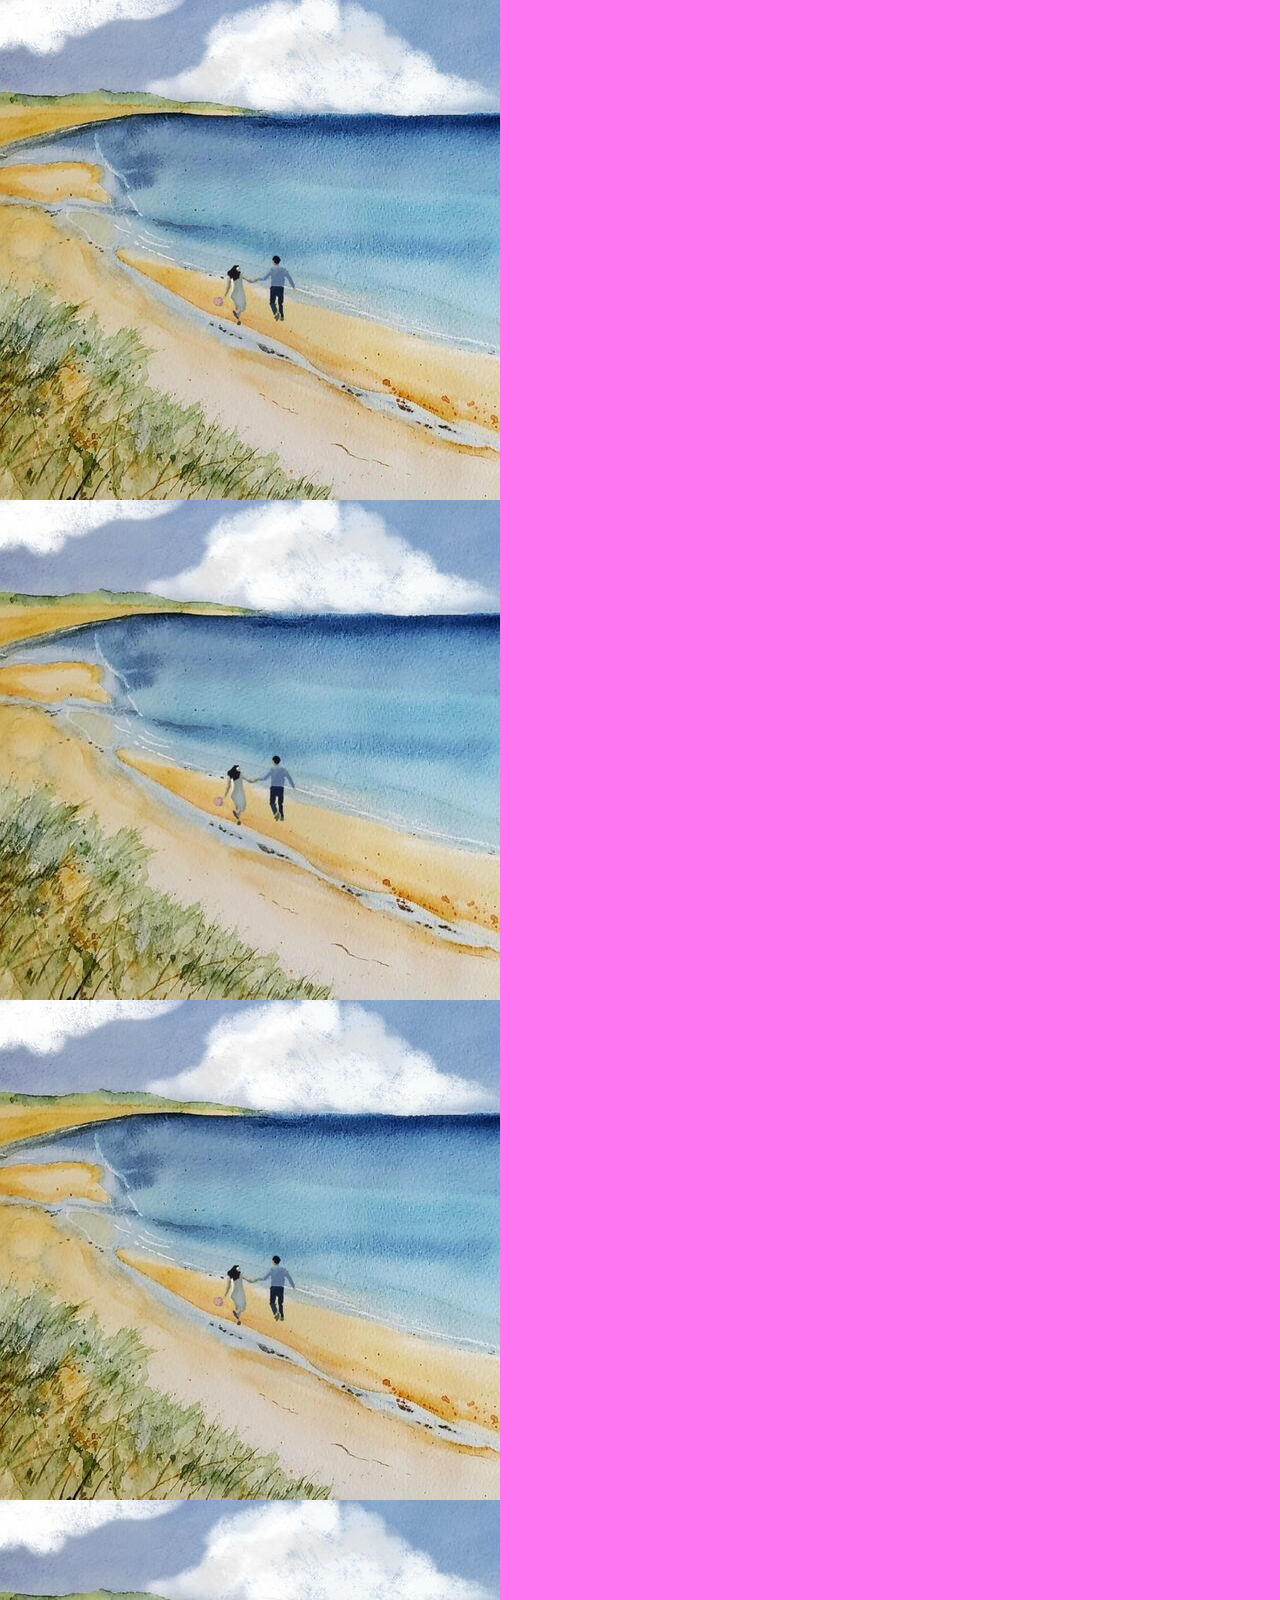
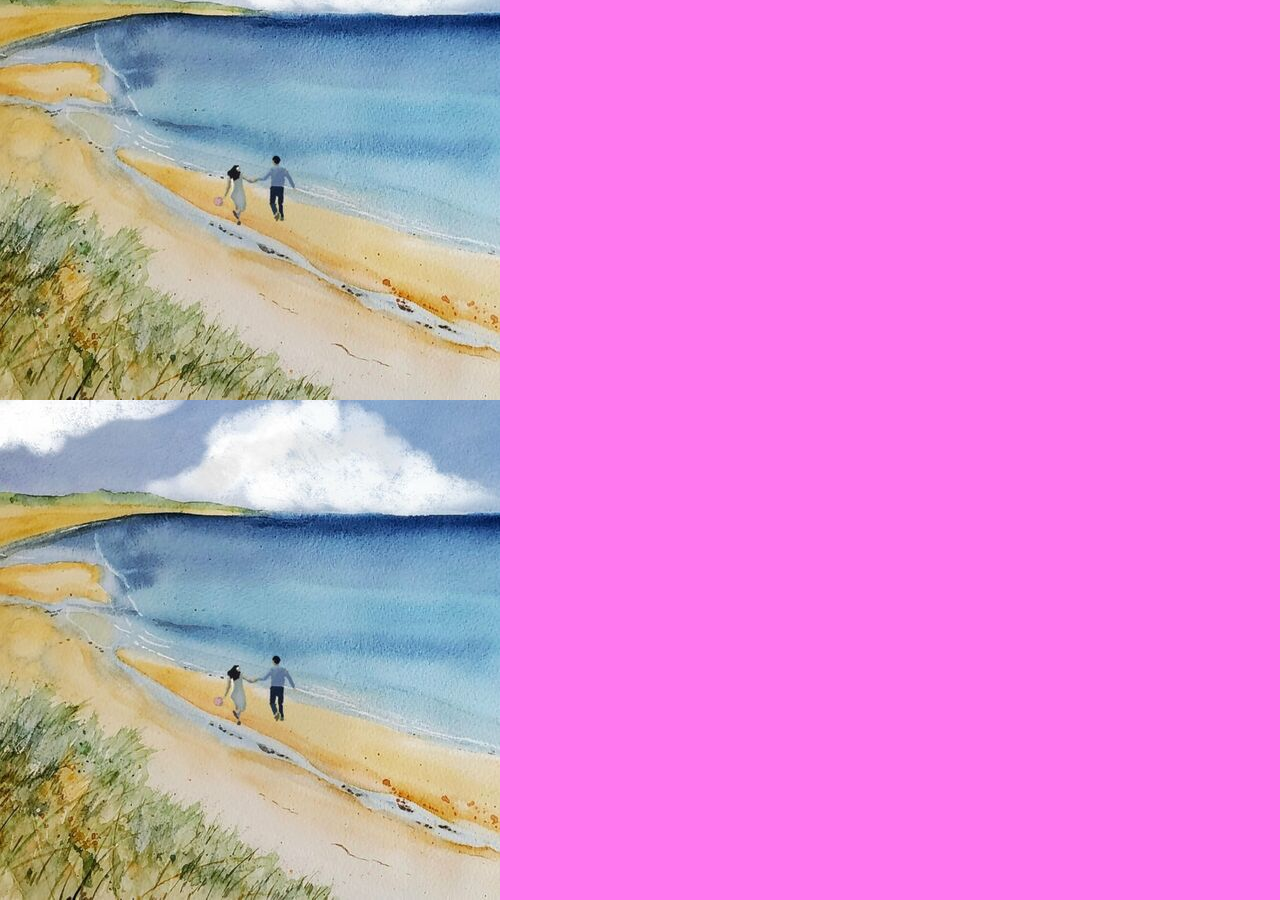
<file: blue.html>
<!DOCTYPE html>
<html lang="id">
  <head>
    <meta charset="UTF-8" />
    <meta name="viewport" content="width=device-width, initial-scale=1.0" />
    <title>Happy Anniversary</title>
    <link rel="stylesheet" href="../css/main.css">

    <!-- font -->
      <link rel="preconnect" href="https://fonts.googleapis.com" />
    <link rel="preconnect" href="https://fonts.gstatic.com" crossorigin />
    <link
      href="https://fonts.googleapis.com/css2?family=Press+Start+2P&display=swap"
      rel="stylesheet"
    />

  </head>
  <body>
    <audio id="audio" controls autoplay>
      <source id="audioSource" src="../mp4/blue-yung-kai-music.mp4" type="audio/mpeg" />
    </audio>
    
    <section class="gallery">
      <div class="container">
        <div class="gallery-box">
          <img src="../img/blue-yung-kai-bg.jpg" alt="Foto 1" />
        </div>
        <div class="gallery-box">
          <img src="../img/blue-yung-kai-bg.jpg" alt="Foto 1" />
        </div>
        <div class="gallery-box">
          <img src="../img/blue-yung-kai-bg.jpg" alt="Foto 1" />
        </div>
        <div class="gallery-box">
          <img src="../img/blue-yung-kai-bg.jpg" alt="Foto 1" />
        </div>
        <div class="gallery-box">
          <img src="../img/blue-yung-kai-bg.jpg" alt="Foto 1" />
        </div>
      </div>
    </section>


  </body>
</html>
</file>
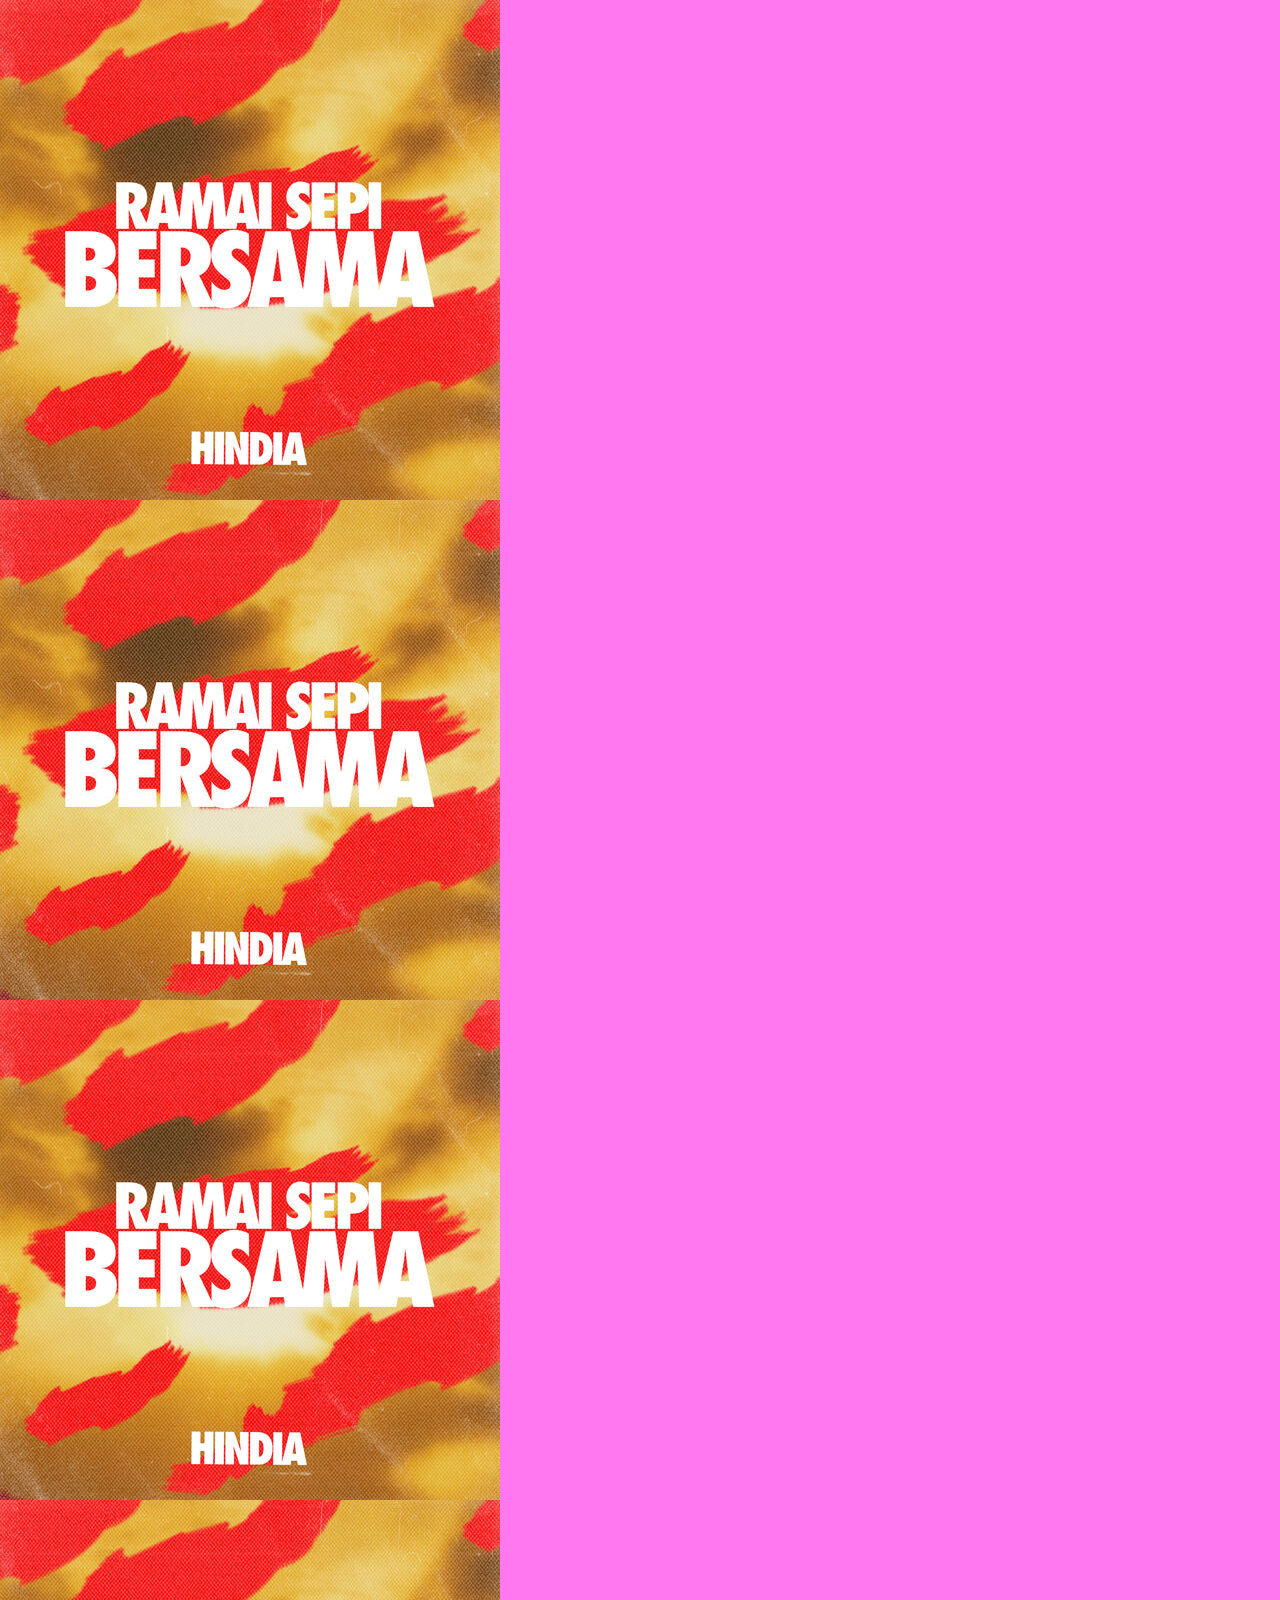
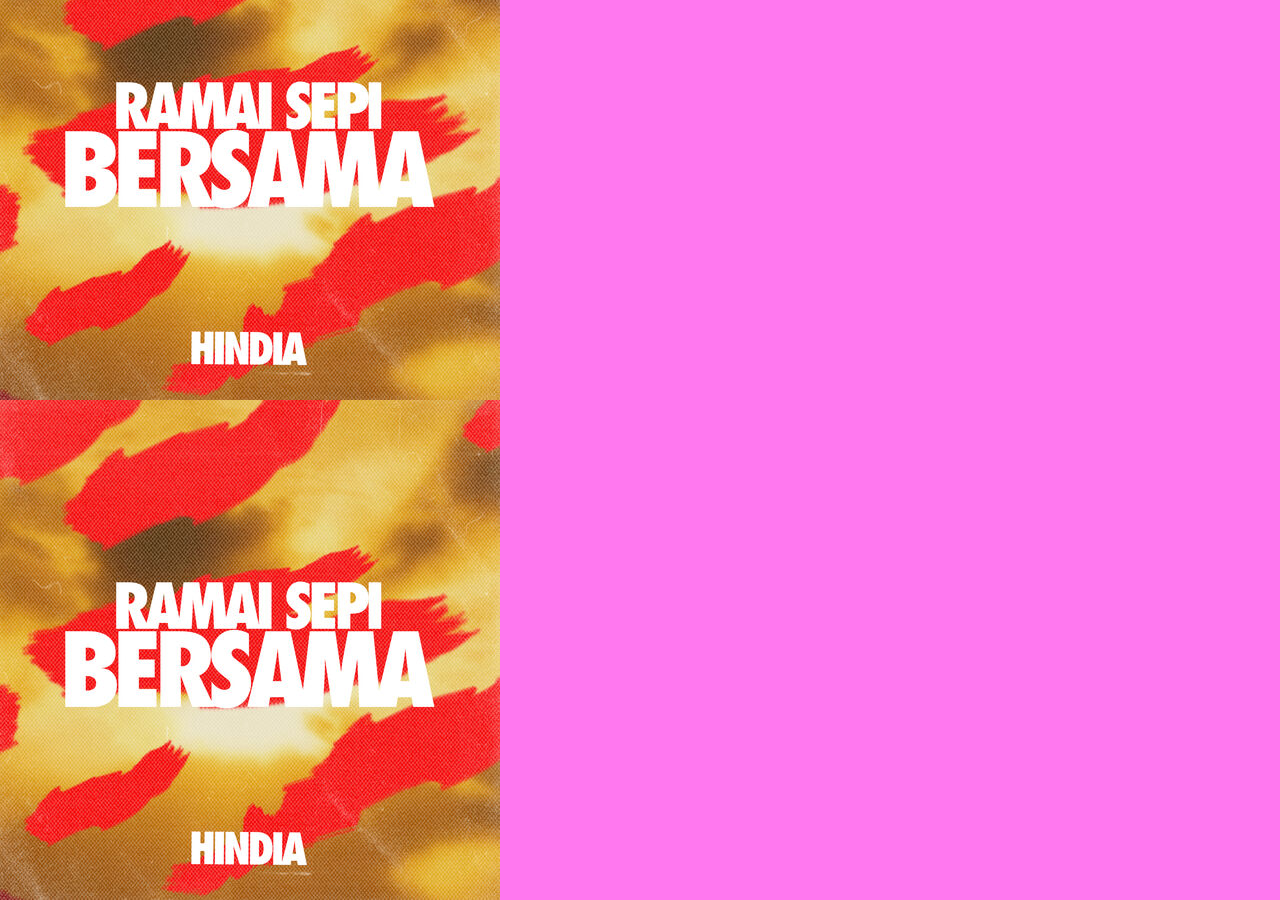
<file: hindia.html>
<!DOCTYPE html>
<html lang="id">
  <head>
    <meta charset="UTF-8" />
    <meta name="viewport" content="width=device-width, initial-scale=1.0" />
    <title>Happy Anniversary</title>
    <link rel="stylesheet" href="../css/main.css">

    <!-- fonts -->
      <link rel="preconnect" href="https://fonts.googleapis.com" />
    <link rel="preconnect" href="https://fonts.gstatic.com" crossorigin />
    <link
      href="https://fonts.googleapis.com/css2?family=Press+Start+2P&display=swap"
      rel="stylesheet"
    />

  </head>
  <body>
    <audio id="audio" controls autoplay>
      <source id="audioSource" src="../mp4/ramai-sepi-bersama-music.mp4" type="audio/mpeg" />
    </audio>

    <section class="gallery">
      <div class="container">
        <div class="gallery-box">
          <img src="../img/ramai-sepi-bersama-bg.jpg" alt="Foto 1" />
        </div>
        <div class="gallery-box">
          <img src="../img/ramai-sepi-bersama-bg.jpg" alt="Foto 1" />
        </div>
        <div class="gallery-box">
          <img src="../img/ramai-sepi-bersama-bg.jpg" alt="Foto 1" />
        </div>
        <div class="gallery-box">
          <img src="../img/ramai-sepi-bersama-bg.jpg" alt="Foto 1" />
        </div>
        <div class="gallery-box">
          <img src="../img/ramai-sepi-bersama-bg.jpg" alt="Foto 1" />
        </div>
      </div>
    </section>
    
  </body>
</html>
</file>
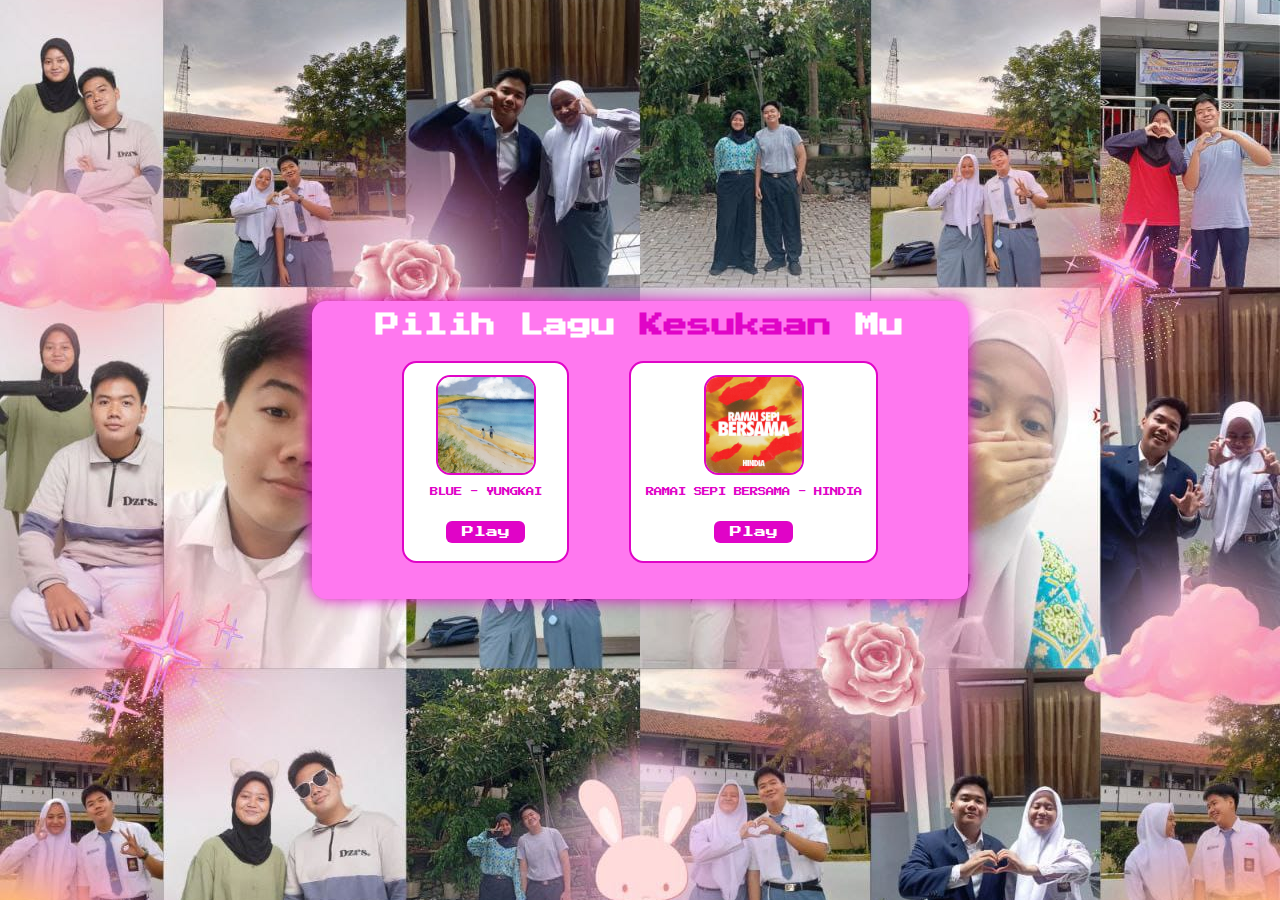
<file: music.html>
<!DOCTYPE html>
<html lang="id">
  <head>
    <meta charset="UTF-8" />
    <meta name="viewport" content="width=device-width, initial-scale=1.0" />
    <link rel="stylesheet" href="../css/music.css" />
    <title>Happy Anniversary</title>
    <!-- fonts -->
    <link rel="preconnect" href="https://fonts.googleapis.com" />
    <link rel="preconnect" href="https://fonts.gstatic.com" crossorigin />
    <link
      href="https://fonts.googleapis.com/css2?family=Press+Start+2P&display=swap"
      rel="stylesheet"
    />
  </head>
  <body>
    <section class="hero">
      <div class="container">
        <h1>Pilih Lagu <span>Kesukaan</span> Mu</h1>
        <div class="box">
          <img src="../img/blue-yung-kai-bg.jpg" alt="Foto 1" />
          <p>BLUE - YUNGKAI</p>
          <button id="playButton1">Play</button>
        </div>
        <div class="box">
          <img src="../img/ramai-sepi-bersama-bg.jpg" alt="Foto 2" />
          <p>RAMAI SEPI BERSAMA - HINDIA</p>
          <button id="playButton2">Play</button>
      </div>
    </section>

    <script src="../js/music.js"></script>
  </body>
</html>
</file>
<file: css/main.css>
:root {
  --bg: rgb(255, 120, 239);
  --prime: rgb(224, 4, 199);
}

* {
margin: 0;
padding: 0;
box-sizing: border-box;
outline: none;
border: none;
text-decoration: none;
}

body {
    font-family: "Press Start 2P", sans-serif;
    background-color: var(--bg);
    color: #fff;
}

/* Audio */
audio {
    position: absolute;
    right: -100%;
}
</file>
<file: css/music.css>
:root {
  --bg: rgb(255, 120, 239);
  --prime: rgb(224, 4, 199);
}

* {
  margin: 0;
  padding: 0;
  box-sizing: border-box;
  outline: none;
  border: none;
  text-decoration: none;
}

body {
  font-family: "Press Start 2P", sans-serif;
  background-color: var(--bg);
  color: #fff;
}

.hero {
  min-height: 100vh;
  display: flex;
  align-items: center;
  justify-content: center;
  background-image: url("../img/login-bg.jpeg");
  background-repeat: no-repeat;
  background-size: cover;
  background-position: center;
}

.container {
  display: inline-block;
  margin: 0.5rem auto;
  padding: 1rem 5%;
  border-radius: 1.2rem;
  text-align: center;
  max-width: 100rem;
  background-color: var(--bg);
  box-shadow: 0 0 1.3rem var(--prime);
}


h1 {
  text-align: center;
}

span {
  color: var(--prime);
}

.box {
  display: inline-block;
  margin: 2rem;
  padding: 1rem 1rem;
  border: 0.2rem solid var(--prime);
  border-radius: 1.2rem;
  background-color: #fff;
}

.box img {
  width: 100px;
  height: 100px;
  border: 0.2rem solid var(--prime);
  border-radius: 1.2rem;
  object-fit: cover;
}

.box p {
  font-size: 0.7rem;
  text-align: center;
  margin: 1rem 0.1rem;
  padding: 0.1rem;
  color: var(--prime);
}

button {
  padding: 0.4rem 1.3rem;
  margin: 0.5rem 2.5rem;
  font-family: "Press Start 2P", sans-serif;
  font-size: 1rem;
  color: #fff;
  background-color: var(--prime);
  border: none;
  border-radius: 0.5rem;
  cursor: pointer;
  margin-top: 1rem;
}

/* Animasi efek masuk */
@keyframes fadeIn {
    from {
        opacity: 0;
        transform: translateY(-50px);
    }
    to {
        opacity: 1;
        transform: translateY(0);
    }
}

.container {
    animation: fadeIn 1s ease-in-out;
}


/* Media Queries */

/* Laptop */
@media (max-width: 1366px) {
  html {
    font-size: 75%;
  }

 
}

/* Tablet */
@media (max-width: 768px) {
  html {
    font-size: 62.5%;
  }
  
}
/* Mobile Phone */
@media (max-width: 450px) {
  html {
    font-size: 20%;
  }

  .container {
  padding: 5px 5px;
}
}
</file>
